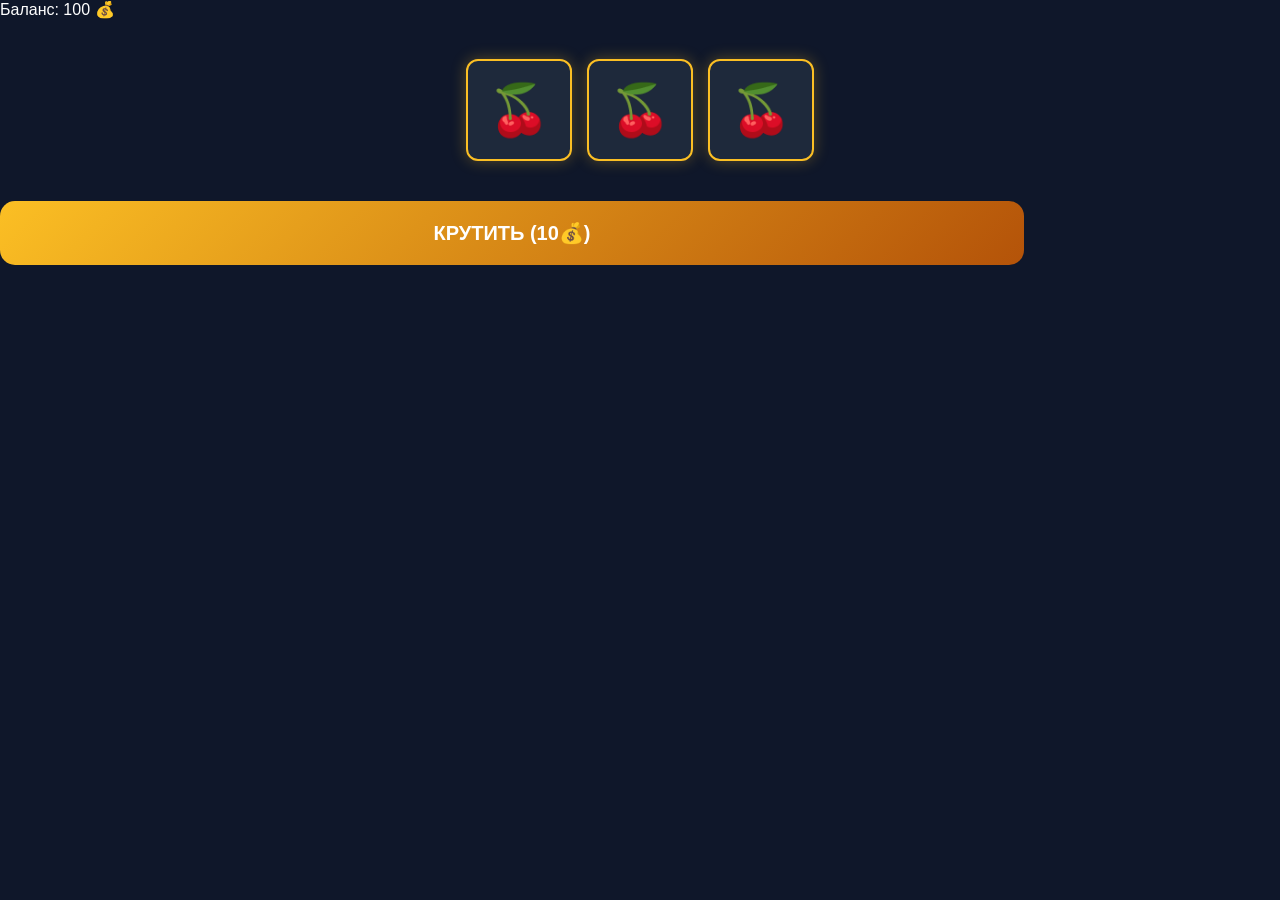
<file: index.html>
<!DOCTYPE html>
<html lang="ru">
<head>
    <meta charset="UTF-8">
    <link rel="stylesheet" href="styles.css">
    <script src="https://telegram.org/js/telegram-web-app.js"></script>
</head>
<body>
    <div id="app">
        <header>
            <div id="balance">Баланс: 100 💰</div>
        </header>
        <main>
            <div class="slots-container">
                <div class="slot" id="s1">🍒</div>
                <div class="slot" id="s2">🍒</div>
                <div class="slot" id="s3">🍒</div>
            </div>
            <button id="spinBtn" class="spin-btn">КРУТИТЬ (10💰)</button>
        </main>
    </div>
    <script src="app.js"></script>
</body>
</html>
</file>
<file: styles.css>
body { background: #0f172a; color: white; font-family: 'Arial', sans-serif; margin: 0; }
.slots-container { display: flex; justify-content: center; gap: 15px; margin: 40px 0; }
.slot { background: #1e293b; padding: 20px; border-radius: 12px; font-size: 50px; border: 2px solid #fbbf24; box-shadow: 0 0 15px rgba(251, 191, 36, 0.3); }
.spin-btn { width: 80%; padding: 20px; background: linear-gradient(135deg, #fbbf24, #b45309); border: none; border-radius: 15px; font-size: 20px; color: white; font-weight: bold; cursor: pointer; }
.spin-btn:active { transform: scale(0.95); }
</file>
